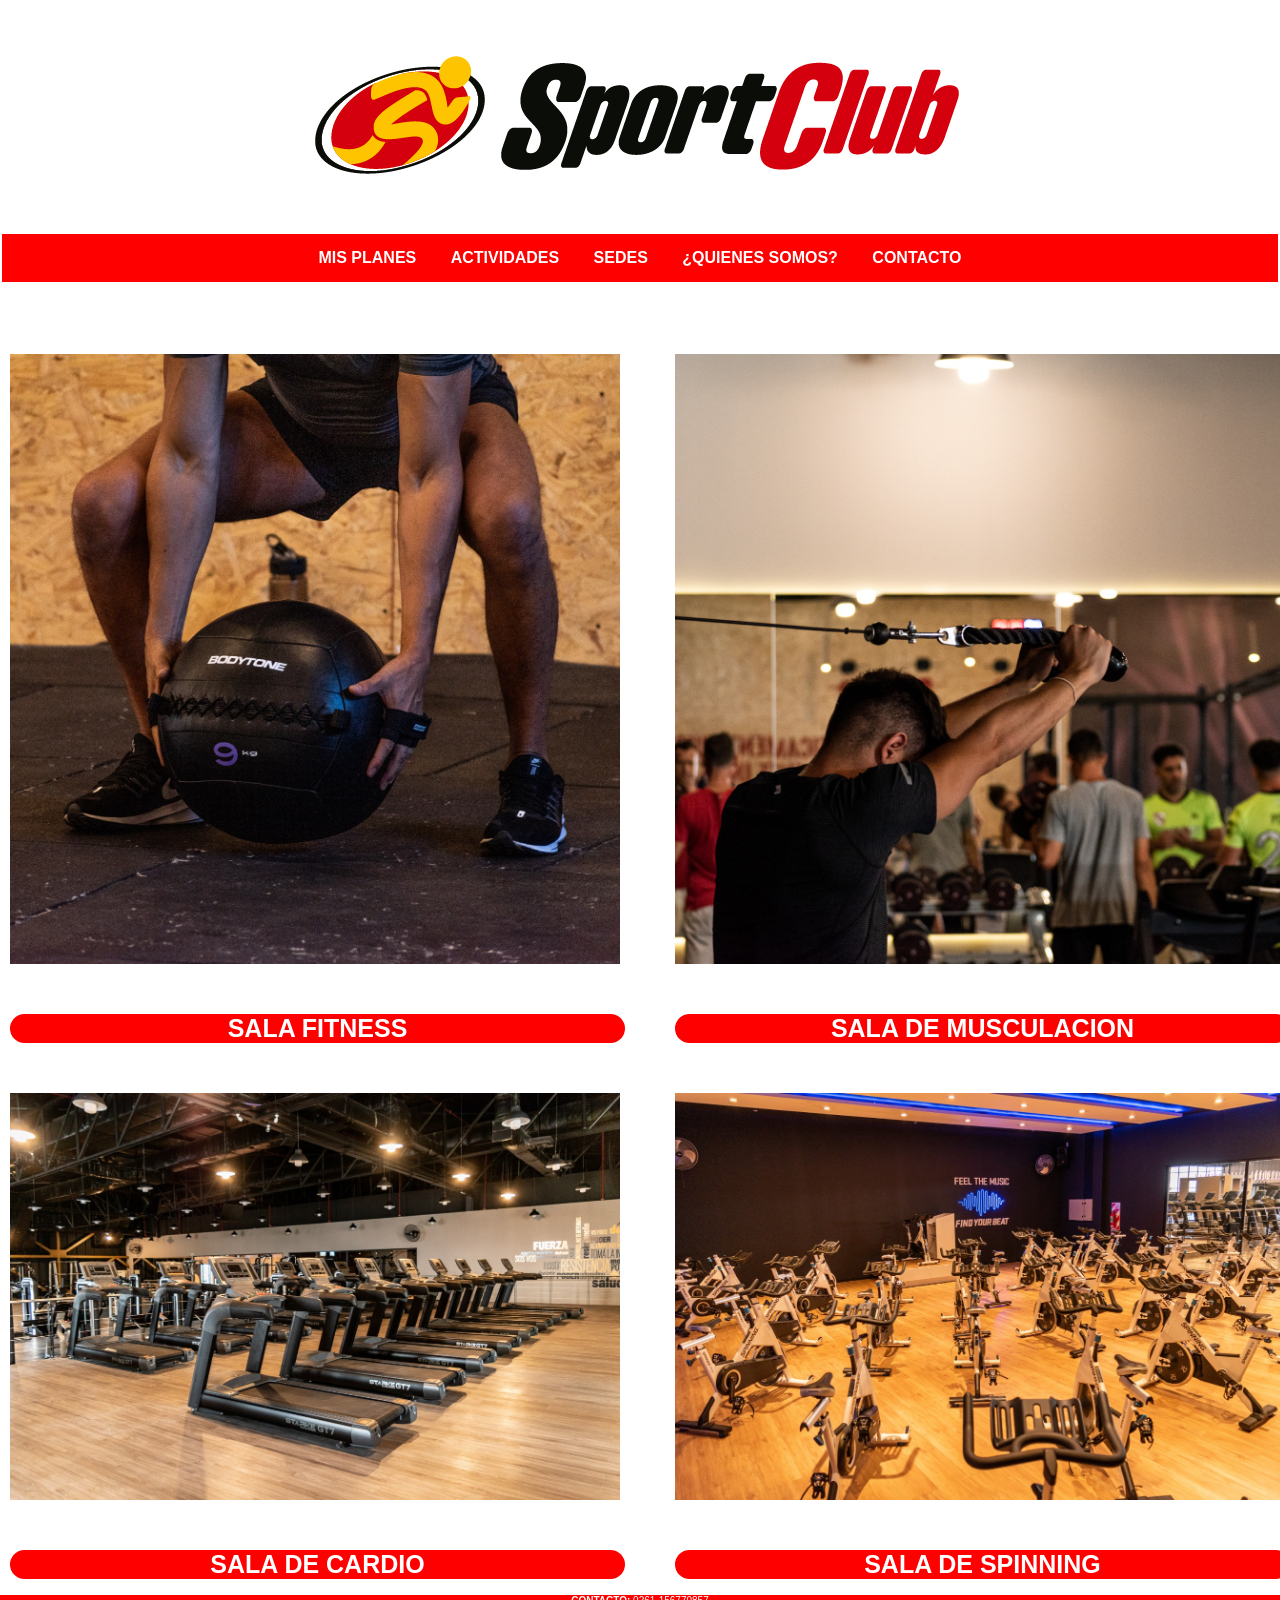
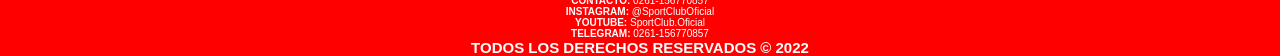
<file: index.html>
<!DOCTYPE html>
<html lang="es">
<head>
    <meta charset="UTF-8">
    <meta http-equiv="X-UA-Compatible" content="IE=edge">
    <meta name="viewport" content="width=device-width, initial-scale=1.0">
    <title>SportClub</title>
    <link rel="icon" href="./img/favicon-16x16.png">
    <link rel="stylesheet" href="./css/style.css">
</head>
<body>
       <header>
        <div class="scale-in-hor-center">
            <img class="logoSize" src="./img/logosportclub.png" alt="LogoSport">
        </div>
        <nav class="navnav">
                <ul class="nav__ul1">
                    <li class="nav__li"><a href="./planes.html"> <strong>MIS PLANES</strong></a></li>
                    <li class="nav__li"><a href="./actividades.html"> <strong>ACTIVIDADES</strong></a></li>
                    <li class="nav__li"><a href="./sedes.html"> <strong>SEDES</strong></a></li>
                    <li class="nav__li"><a href="./quienessomos.html"> <strong>¿QUIENES SOMOS?</strong></a></li>
                    <li class="nav__li"><a href="./contacto.html"> <strong>CONTACTO</strong></a></li>
                </ul>
                <ul class="nav__responsive-ul1">
                    <div class="nav__li-container">
                        <li class="nav__responsive-li"><a href="./planes.html"> <strong>PLANES</strong></a></li>
                        <li class="nav__responsive-li"><a href="./actividades.html"> <strong>ACTIVIDADES</strong></a></li>
                        <li class="nav__responsive-li"><a href="./sedes.html"> <strong>SEDES</strong></a></li>
                        <li class="nav__responsive-li"><a href="./quienessomos.html"> <strong>¿QUIENES SOMOS?</strong></a></li>
                        <li class="nav__responsive-li"><a href="./contacto.html"> <strong>CONTACTO</strong></a></li>
                    </div> 
                </ul>    
        </nav>
    </header> 
    <main> 
        <div class="main__Foto">      
            <img class="foto1" title= PelotaFit src="./img/ballFit.JPG" alt="pelotaFit">
            <a class="titulo1" href=""><b>SALA FITNESS</b></a>    
        
            <img class="foto2" title= Musculacion src="./img/tricepPolea.JPG" alt="tricepEnPolea">
            <a class="titulo2" href=""><b>SALA DE MUSCULACION</b></a>        
       
            <img class="foto3" title= Cintas_cardio src="./img/cintasCardio.JPG" alt="cintaCardio">
            <a class="titulo3" href=""><b>SALA DE CARDIO</b></a> 
        
            <img class="foto4" title= Sala_Spinning src="./img/salaSpinning.JPG" alt="salaBicis">
            <a class="titulo4" href=""><b>SALA DE SPINNING</b></a> 
        </div>
    </main>
    <footer>
        <div>
            <ul>
                <p><b>CONTACTO:</b> 0261-156770857</p>
                <p><b>INSTAGRAM:</b> @SportClubOficial</p>
                <p><b>YOUTUBE:</b> SportClub.Oficial</p>
                <p><b>TELEGRAM:</b> 0261-156770857</p>
                <h2>TODOS LOS DERECHOS RESERVADOS © 2022</h2>
            </ul>
        </div>    
    </footer>
</body>
</html>
</file>
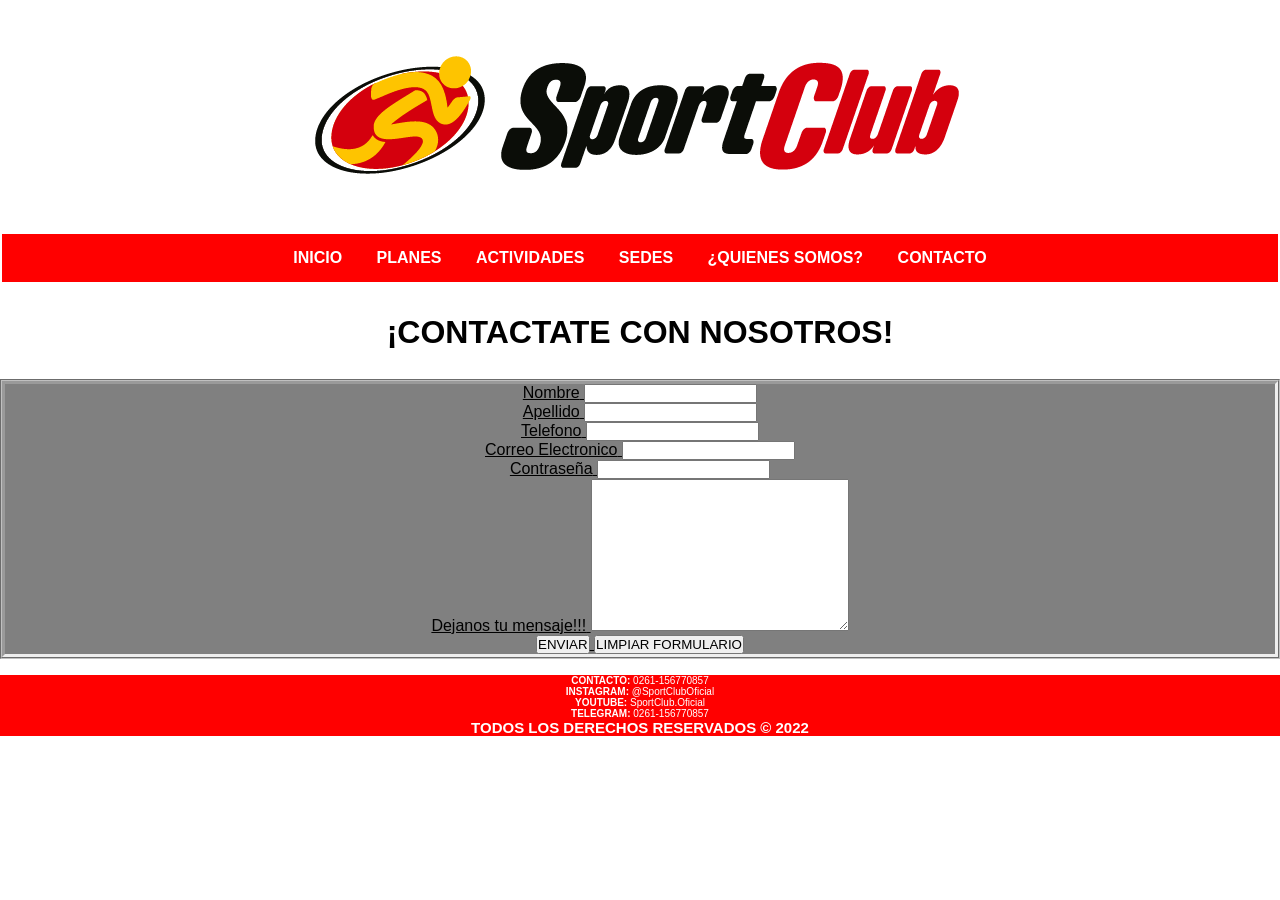
<file: contacto.html>
<!DOCTYPE html>
<html lang="en">
<head>
    <meta charset="UTF-8">
    <meta http-equiv="X-UA-Compatible" content="IE=edge">
    <meta name="viewport" content="width=device-width, initial-scale=1.0">
    <title>SportClub</title>
    <link rel="icon" href="./img/favicon-16x16.png">
    <link rel="stylesheet" href="./css/style.css">
</head>
<body>
    <header>
        <div class="scale-in-hor-center">
            <img class="logoSize" src="./img/logosportclub.png" alt="LogoSport">
        </div>
        <nav class="navnav">
                <ul class="nav__ul1">
                    <li class="nav__li"><a href="./index.html"> <strong>INICIO</strong></a></li>
                    <li class="nav__li"><a href="./planes.html"> <strong>PLANES</strong></a></li>
                    <li class="nav__li"><a href="./actividades.html"> <strong>ACTIVIDADES</strong></a></li>
                    <li class="nav__li"><a href="./sedes.html"> <strong>SEDES</strong></a></li>
                    <li class="nav__li"><a href="./quienessomos.html"> <strong>¿QUIENES SOMOS?</strong></a></li>
                    <li class="nav__li"><a href="./contacto.html"> <strong>CONTACTO</strong></a></li>

                </ul>
                <ul class="nav__responsive-ul1">
                    <div class="nav__li-container">
                        <li class="nav__responsive-li"><a href="./index.html"> <strong>INICIO</strong></a></li>
                        <li class="nav__responsive-li"><a href="./planes.html"> <strong>PLANES</strong></a></li>
                        <li class="nav__responsive-li"><a href="./actividades.html"> <strong>ACTIVIDADES</strong></a></li>
                        <li class="nav__responsive-li"><a href="./sedes.html"> <strong>SEDES</strong></a></li>
                        <li class="nav__responsive-li"><a href="./quienessomos.html"> <strong>¿QUIENES SOMOS?</strong></a></li>
                        <li class="nav__responsive-li"><a href="./contacto.html"> <strong>CONTACTO</strong></a></li>
                    </div> 
                </ul>    
        </nav>
    </header>   

<main class="contactmain">
    <div class="maindiv tracking-in-expand">
        <h1>¡CONTACTATE CON NOSOTROS!</h1>
    </div>
    <Fieldset class="formConta">
            <form action="" method="get" enctype="text/plain">
                <div>
                    <label for="userName">Nombre</label>
                    <input type="text" name="userName" id="userName">
                </div>
                <div>
                    <label for="userName">Apellido</label>
                    <input type="text" name="userName" id="userName">
                </div>
                <div>
                    <label for="telefono">Telefono</label>
                    <input type="number" name="userNumber" id="telefono">
                </div>
                <div>    
                    <label for="userMail">Correo Electronico</label>
                    <input type="email" name="userMail" id="userMail">
                </div>
                <div>    
                    <label for="userMail">Contraseña</label>
                    <input type="password" name="userMail" id="Contraseña" required placeholder="">
                </div>
                    <label for="userText"> Dejanos tu mensaje!!!</label>
                    <textarea name="userText" id="userText" cols="30" rows="10" name="userText"></textarea>
                <div>
                   <input type="submit" value="ENVIAR">
                   <input type="reset" value="LIMPIAR FORMULARIO">
                </div>
            </form>
    </Fieldset>
</main>
<footer>
    <div>
        <ul>
            <p><b>CONTACTO:</b> 0261-156770857</p>
            <p><b>INSTAGRAM:</b> @SportClubOficial</p>
            <p><b>YOUTUBE:</b> SportClub.Oficial</p>
            <p><b>TELEGRAM:</b> 0261-156770857</p>
            <h2>TODOS LOS DERECHOS RESERVADOS © 2022</h2>
        </ul>
    </div>    
</footer>
</body>
</html>
</file>
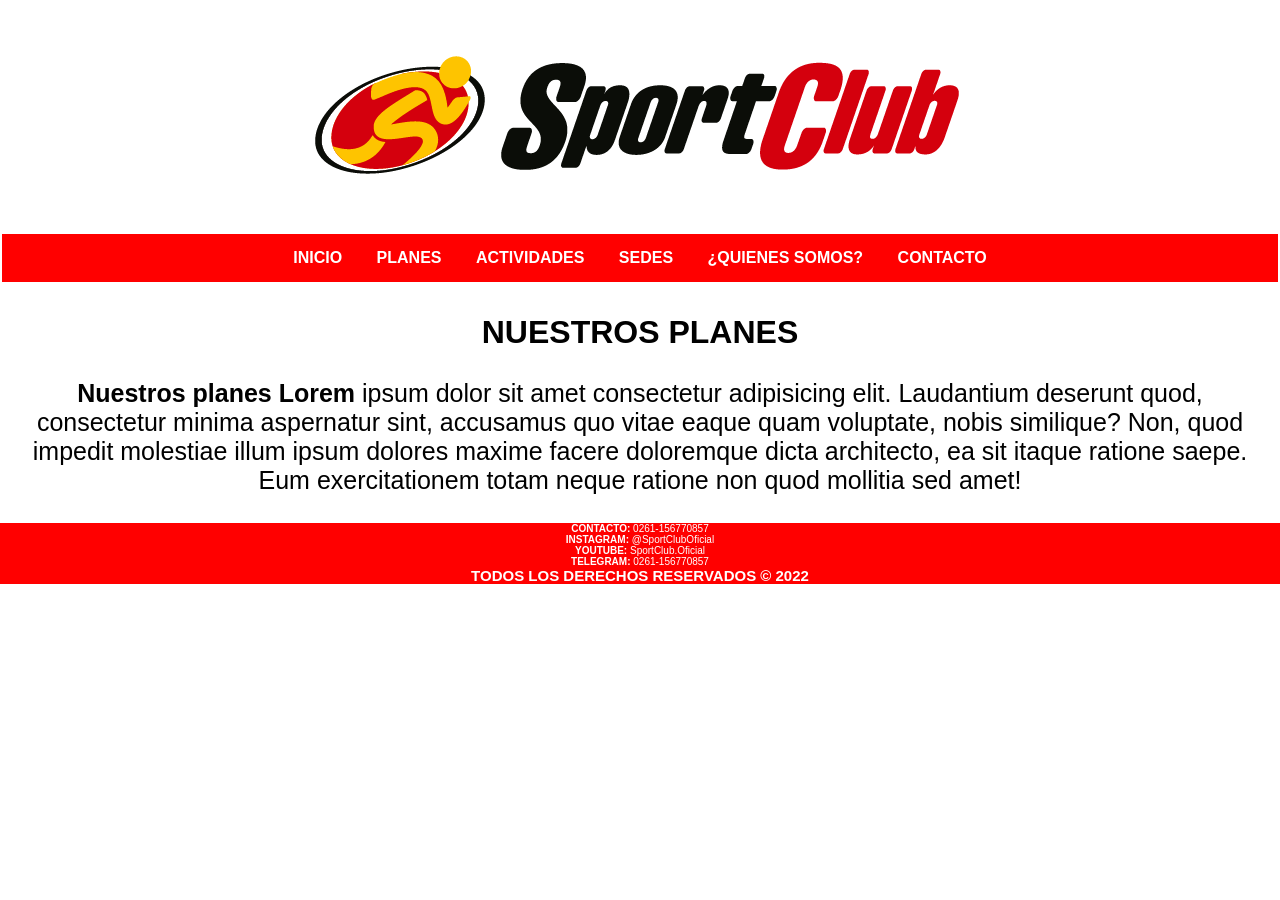
<file: planes.html>
<!DOCTYPE html>
<html lang="en">
<head>
    <meta charset="UTF-8">
    <meta http-equiv="X-UA-Compatible" content="IE=edge">
    <meta name="viewport" content="width=device-width, initial-scale=1.0">
    <title>SportClub</title>
    <link rel="icon" href="./img/favicon-16x16.png">
    <link rel="stylesheet" href="./css/style.css">
</head>
<body>
    <header>
        <div class="scale-in-hor-center">
            <img class="logoSize" src="./img/logosportclub.png" alt="LogoSport">
        </div>
        <nav class="navnav">
                <ul class="nav__ul1">
                    <li class="nav__li"><a href="./index.html"> <strong>INICIO</strong></a></li>
                    <li class="nav__li"><a href="./planes.html"> <strong>PLANES</strong></a></li>
                    <li class="nav__li"><a href="./actividades.html"> <strong>ACTIVIDADES</strong></a></li>
                    <li class="nav__li"><a href="./sedes.html"> <strong>SEDES</strong></a></li>
                    <li class="nav__li"><a href="./quienessomos.html"> <strong>¿QUIENES SOMOS?</strong></a></li>
                    <li class="nav__li"><a href="./contacto.html"> <strong>CONTACTO</strong></a></li>
                </ul>
                <ul class="nav__responsive-ul1">
                    <div class="nav__li-container">
                        <li class="nav__responsive-li"><a href="./index.html"> <strong>INICIO</strong></a></li>
                        <li class="nav__responsive-li"><a href="./planes.html"> <strong>PLANES</strong></a></li>
                        <li class="nav__responsive-li"><a href="./actividades.html"> <strong>ACTIVIDADES</strong></a></li>
                        <li class="nav__responsive-li"><a href="./sedes.html"> <strong>SEDES</strong></a></li>
                        <li class="nav__responsive-li"><a href="./quienessomos.html"> <strong>¿QUIENES SOMOS?</strong></a></li>
                        <li class="nav__responsive-li"><a href="./contacto.html"> <strong>CONTACTO</strong></a></li>
                    </div> 
                </ul>    
        </nav>
    </header> 
    <main class="mainPlanes">
            <div class="divPlanes">
                <h1 class="tracking-in-contract-bck">NUESTROS PLANES</h1>
                <p class="pdelplanes"><strong>Nuestros planes Lorem</strong> ipsum dolor sit amet consectetur adipisicing elit. Laudantium deserunt quod, consectetur minima aspernatur sint, accusamus quo vitae eaque quam voluptate, nobis similique? Non, quod impedit molestiae illum ipsum dolores maxime facere doloremque dicta architecto, ea sit itaque ratione saepe. Eum exercitationem totam neque ratione non quod mollitia sed amet!</p>
            </div>
    </main>
    <footer>
        <div>
            <ul>
                <p><b>CONTACTO:</b> 0261-156770857</p>
                <p><b>INSTAGRAM:</b> @SportClubOficial</p>
                <p><b>YOUTUBE:</b> SportClub.Oficial</p>
                <p><b>TELEGRAM:</b> 0261-156770857</p>
                <h2>TODOS LOS DERECHOS RESERVADOS © 2022</h2>
            </ul>
        </div>       
    </footer>
</body>
</html>
</file>
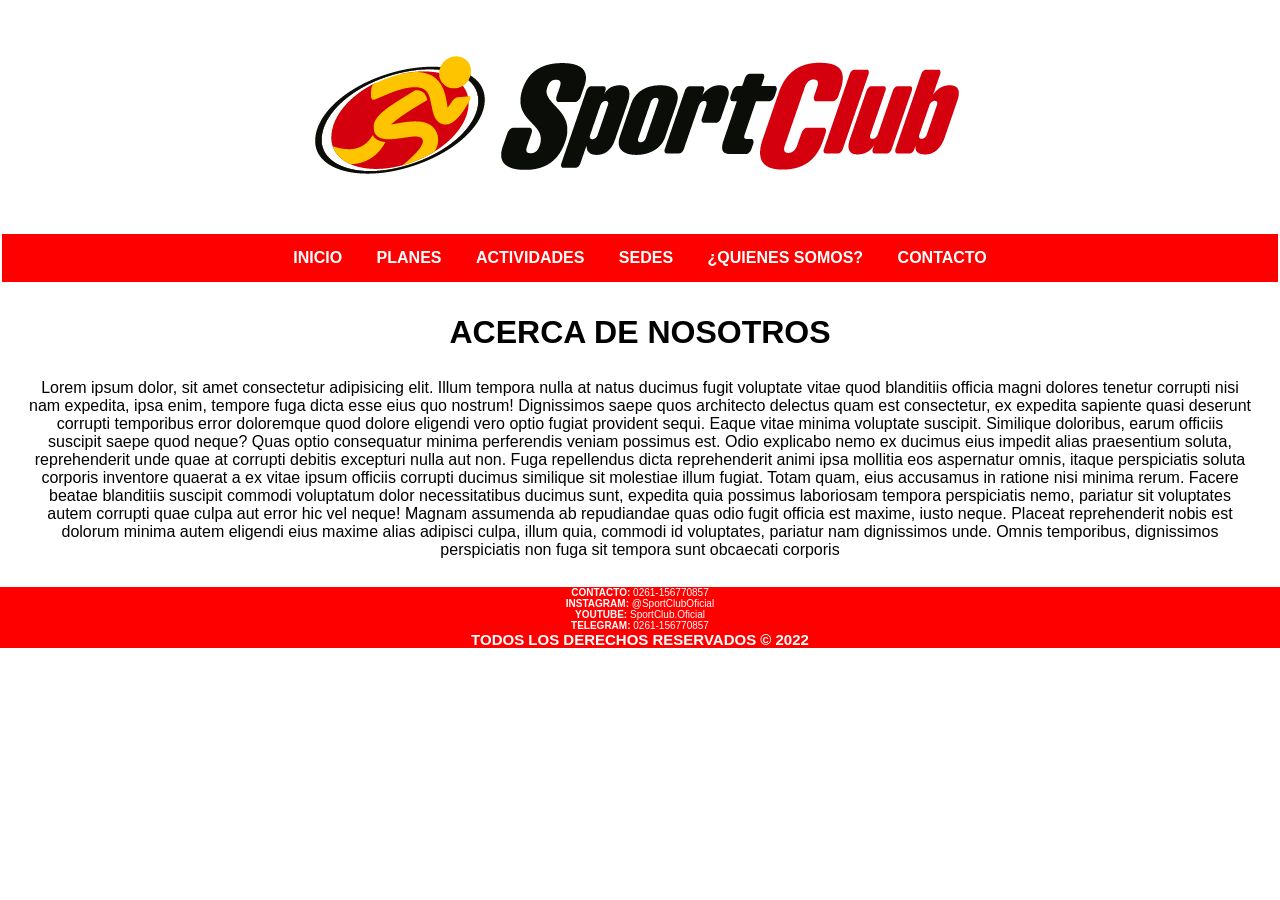
<file: quienessomos.html>
<!DOCTYPE html>
<html lang="en">
<head>
    <meta charset="UTF-8">
    <meta http-equiv="X-UA-Compatible" content="IE=edge">
    <meta name="viewport" content="width=device-width, initial-scale=1.0">
    <title>SportClub</title>
    <link rel="icon" href="./img/favicon-16x16.png">
    <link rel="stylesheet" href="./css/style.css">
</head>
<body>
    <header>
        <div class="scale-in-hor-center">
            <img class="logoSize" src="./img/logosportclub.png" alt="LogoSport">
        </div>
        <nav class="navnav">
                <ul class="nav__ul1">
                    <li class="nav__li"><a href="./index.html"> <strong>INICIO</strong></a></li>
                    <li class="nav__li"><a href="./planes.html"> <strong>PLANES</strong></a></li>
                    <li class="nav__li"><a href="./actividades.html"> <strong>ACTIVIDADES</strong></a></li>
                    <li class="nav__li"><a href="./sedes.html"> <strong>SEDES</strong></a></li>
                    <li class="nav__li"><a href="./quienessomos.html"> <strong>¿QUIENES SOMOS?</strong></a></li>
                    <li class="nav__li"><a href="./contacto.html"> <strong>CONTACTO</strong></a></li>
                </ul>
                <ul class="nav__responsive-ul1">
                    <div class="nav__li-container">
                        <li class="nav__responsive-li"><a href="./index.html"> <strong>INICIO</strong></a></li>
                        <li class="nav__responsive-li"><a href="./planes.html"> <strong>PLANES</strong></a></li>
                        <li class="nav__responsive-li"><a href="./actividades.html"> <strong>ACTIVIDADES</strong></a></li>
                        <li class="nav__responsive-li"><a href="./sedes.html"> <strong>SEDES</strong></a></li>
                        <li class="nav__responsive-li"><a href="./quienessomos.html"> <strong>¿QUIENES SOMOS?</strong></a></li>
                        <li class="nav__responsive-li"><a href="./contacto.html"> <strong>CONTACTO</strong></a></li>
                    </div> 
                </ul>    
        </nav>
    </header>  
<main>
        <div class="Quienes">
            <h1 class="quienesH1">ACERCA DE NOSOTROS</h1>
            <P class="quienesP"> Lorem ipsum dolor, sit amet consectetur adipisicing elit. Illum tempora nulla at natus ducimus fugit voluptate vitae quod blanditiis officia magni dolores tenetur corrupti nisi nam expedita, ipsa enim, tempore fuga dicta esse eius quo nostrum! Dignissimos saepe quos architecto delectus quam est consectetur, ex expedita sapiente quasi deserunt corrupti temporibus error doloremque quod dolore eligendi vero optio fugiat provident sequi. Eaque vitae minima voluptate suscipit. Similique doloribus, earum officiis suscipit saepe quod neque? Quas optio consequatur minima perferendis veniam possimus est. Odio explicabo nemo ex ducimus eius impedit alias praesentium soluta, reprehenderit unde quae at corrupti debitis excepturi nulla aut non. Fuga repellendus dicta reprehenderit animi ipsa mollitia eos aspernatur omnis, itaque perspiciatis soluta corporis inventore quaerat a ex vitae ipsum officiis corrupti ducimus similique sit molestiae illum fugiat. Totam quam, eius accusamus in ratione nisi minima rerum. Facere beatae blanditiis suscipit commodi voluptatum dolor necessitatibus ducimus sunt, expedita quia possimus laboriosam tempora perspiciatis nemo, pariatur sit voluptates autem corrupti quae culpa aut error hic vel neque! Magnam assumenda ab repudiandae quas odio fugit officia est maxime, iusto neque. Placeat reprehenderit nobis est dolorum minima autem eligendi eius maxime alias adipisci culpa, illum quia, commodi id voluptates, pariatur nam dignissimos unde. Omnis temporibus, dignissimos perspiciatis non fuga sit tempora sunt obcaecati corporis</P>
        </div>
</main>
    <footer>
        <div>
            <ul>
                <p><b>CONTACTO:</b> 0261-156770857</p>
                <p><b>INSTAGRAM:</b> @SportClubOficial</p>
                <p><b>YOUTUBE:</b> SportClub.Oficial</p>
                <p><b>TELEGRAM:</b> 0261-156770857</p>
                <h2>TODOS LOS DERECHOS RESERVADOS © 2022</h2>
            </ul>
        </div>    
    </footer>
</body>
</html>
</file>
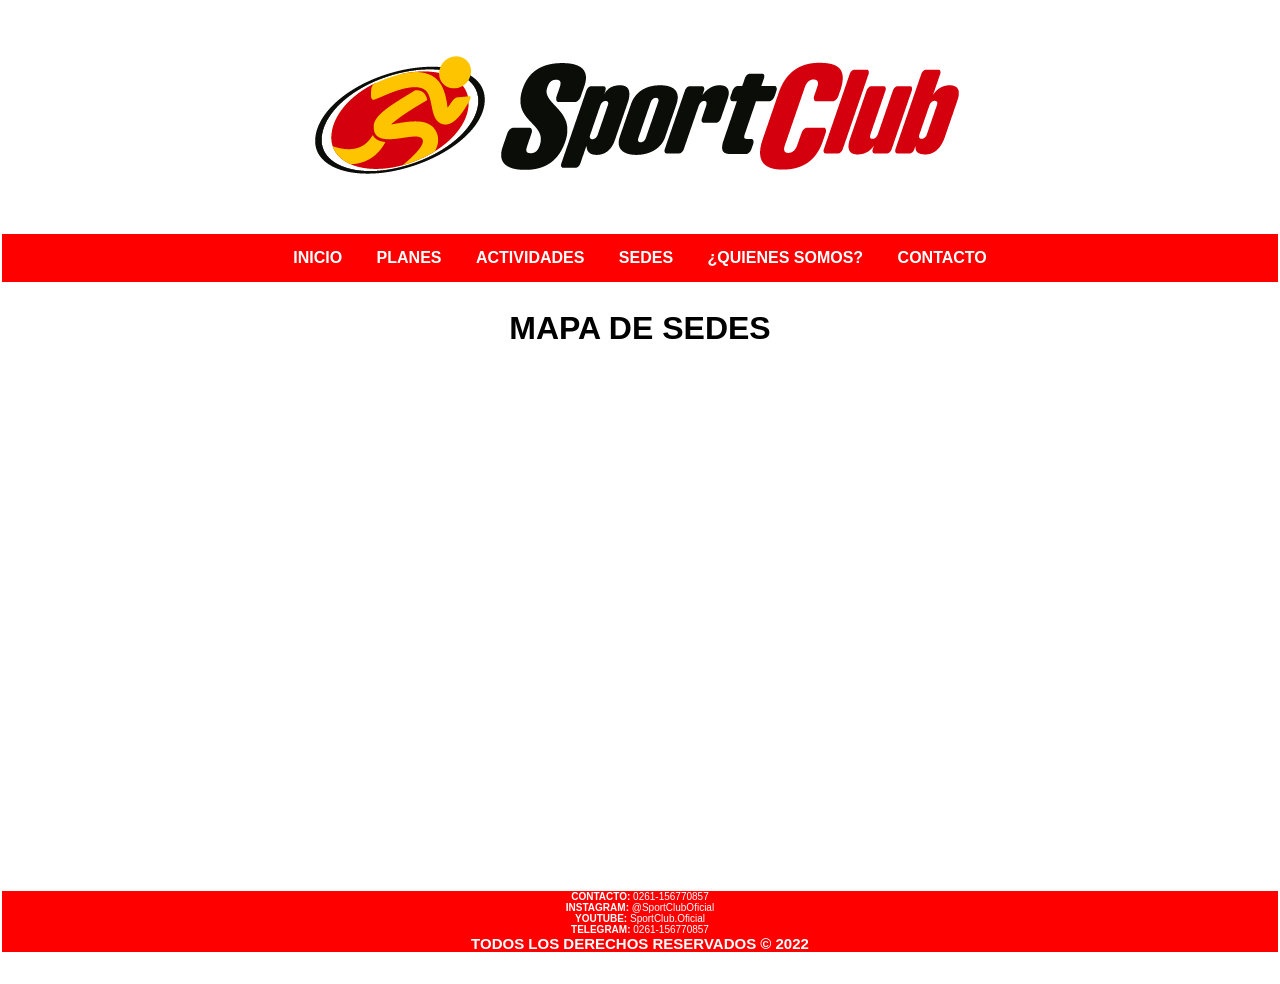
<file: sedes.html>
<!DOCTYPE html>
<html lang="en">
<head>
    <meta charset="UTF-8">
    <meta http-equiv="X-UA-Compatible" content="IE=edge">
    <meta name="viewport" content="width=device-width, initial-scale=1.0">
    <title>SportClub</title>
    <link rel="icon" href="./img/favicon-16x16.png">
    <link rel="stylesheet" href="./css/style.css">
</head>
<body>
    <header class="headerSede">
        <div class="scale-in-hor-center">
            <img class="logoSize" src="./img/logosportclub.png" alt="LogoSport">
        </div>
        <nav class="navnav">
                <ul class="nav__ul1">
                    <li class="nav__li"><a href="./index.html"> <strong>INICIO</strong></a></li>
                    <li class="nav__li"><a href="./planes.html"> <strong>PLANES</strong></a></li>
                    <li class="nav__li"><a href="./actividades.html"> <strong>ACTIVIDADES</strong></a></li>
                    <li class="nav__li"><a href="./sedes.html"> <strong>SEDES</strong></a></li>
                    <li class="nav__li"><a href="./quienessomos.html"> <strong>¿QUIENES SOMOS?</strong></a></li>
                    <li class="nav__li"><a href="./contacto.html"> <strong>CONTACTO</strong></a></li>
                </ul>
                <ul class="nav__responsive-ul1">
                    <div class="nav__li-container">
                        <li class="nav__responsive-li"><a href="./index.html"> <strong>INICIO</strong></a></li>
                        <li class="nav__responsive-li"><a href="./planes.html"> <strong>PLANES</strong></a></li>
                        <li class="nav__responsive-li"><a href="./actividades.html"> <strong>ACTIVIDADES</strong></a></li>
                        <li class="nav__responsive-li"><a href="./sedes.html"> <strong>SEDES</strong></a></li>
                        <li class="nav__responsive-li"><a href="./quienessomos.html"> <strong>¿QUIENES SOMOS?</strong></a></li>
                        <li class="nav__responsive-li"><a href="./contacto.html"> <strong>CONTACTO</strong></a></li>
                    </div> 
                </ul>    
        </nav>
        <main class="mainSede">
            <h1 class="mapaSedes">MAPA DE SEDES</h1>
                <div class="mapaSede1">
                <iframe class="mapaSede2" src="https://www.google.com/maps/embed?pb=!1m18!1m12!1m3!1d3349.8569327443156!2d-68.79965678481476!3d-32.901950680934476!2m3!1f0!2f0!3f0!3m2!1i1024!2i768!4f13.1!3m3!1m2!1s0x967e0ea0bc78593d%3A0x61932a53d62932c7!2sMendoza%20Plaza%20Shopping!5e0!3m2!1ses-419!2sar!4v1651366814982!5m2!1ses-419!2sar" width="600" height="450" style="border:0;" allowfullscreen="" loading="lazy" referrerpolicy="no-referrer-when-downgrade"></iframe>
            </div>        
        </main> 
    <br>
        <footer>
            <div>
                <ul>
                    <p><b>CONTACTO:</b> 0261-156770857</p>
                    <p><b>INSTAGRAM:</b> @SportClubOficial</p>
                    <p><b>YOUTUBE:</b> SportClub.Oficial</p>
                    <p><b>TELEGRAM:</b> 0261-156770857</p>
                    <h2>TODOS LOS DERECHOS RESERVADOS © 2022</h2>
                </ul>
            </div>    
        </footer>
</body>
</html>
</file>
<file: css/style.css>
*{
      margin: 0;
      padding: 0;
      box-sizing: border-box;
}

body{
      font-family: 'Lucida Sans', 'Lucida Sans Regular', 'Lucida Grande', 'Lucida Sans Unicode', Geneva, Verdana, sans-serif;
      background-color: rgb(255, 255, 255);
      background-size: cover;
      text-align: center;
}

header{
      color: red;
      text-align: center;
      flex: 30px;
      margin-bottom: 30px;
      padding: 2px;
}

/*    K E Y F R A M E  L O G O   
                 DEL 
             INDEX.HTML */

.scale-in-hor-center {
	-webkit-animation: scale-in-hor-center 1.5s cubic-bezier(0.250, 0.460, 0.450, 0.940) both;
	        animation: scale-in-hor-center 1.5s cubic-bezier(0.250, 0.460, 0.450, 0.940) both;
}


@-webkit-keyframes scale-in-hor-center {
    0% {
      -webkit-transform: scaleX(0);
              transform: scaleX(0);
      opacity: 1;
    }
    100% {
      -webkit-transform: scaleX(1);
              transform: scaleX(1);
      opacity: 1;
    }
  }
@keyframes scale-in-hor-center {
    0% {
      -webkit-transform: scaleX(0);
              transform: scaleX(0);
      opacity: 1;
    }
    100% {
      -webkit-transform: scaleX(1);
              transform: scaleX(1);
      opacity: 1;
    }
  }
  
.nav__responsive-ul1{
      display: none;
      background-color: gray;
      color: white;
}

.navnav {
      background-color: red;
}

.nav__li {
      display: inline-block;
      padding: 15px;
}

.nav__li:hover > a {
      color: rgb(255, 174, 0) ;
}

.nav__li a {
      color: rgb(255, 255, 255);
      text-decoration: none;
}

/* CSS INDEX */

.main__Foto{
      width: 100%;
      display: grid;
      margin: 70px 10px 10px 10px;
      grid-template-columns: "2fr, 1fr" ;
      grid-template-rows: "2fr, 1fr";
      grid-template-areas: 
      "foto1 foto2"
      "titulo1 titulo2" 
      "foto3 foto4"
      "titulo3 titulo4";
      grid-gap: 50px;
}

.main__Foto img{
      margin-left: 0px;
}

.foto1{
      width: 610px;
      align-items: center;
      grid-area: foto1;
}

.titulo1{
      font-size: 25px;
      box-sizing: border-box;
      background-color: red;
      border-radius: 50px;
      font-family: 'Lucida Sans', 'Lucida Sans Regular', 'Lucida Grande', 'Lucida Sans Unicode', Geneva, Verdana, sans-serif;
      color: white;
      grid-area: titulo1;
      text-align: center;
      text-decoration: none;
}

.foto2{
      width: 610px;
      grid-area: foto2;
}

.titulo2{
      font-size: 25px;
      box-sizing: border-box;
      background-color: red;
      border-radius: 50px;
      font-family: 'Lucida Sans', 'Lucida Sans Regular', 'Lucida Grande', 'Lucida Sans Unicode', Geneva, Verdana, sans-serif;
      color: white;
      grid-area: titulo2;
      text-align: center;
      text-decoration: none;
}


.foto3{
      width: 610px;
      grid-area: foto3;
}

.titulo3{
      font-size: 25px;
      box-sizing: border-box;
      background-color: red;
      border-radius: 50px;
      font-family: 'Lucida Sans', 'Lucida Sans Regular', 'Lucida Grande', 'Lucida Sans Unicode', Geneva, Verdana, sans-serif;
      color: white;
      grid-area: titulo3;
      text-align: center;
      text-decoration: none;
}

.foto4{
      width: 610px;
      grid-area: foto4;
}

.titulo4{
      font-size: 25px;
      box-sizing: border-box;
      background-color: red;
      border-radius: 50px;
      font-family: 'Lucida Sans', 'Lucida Sans Regular', 'Lucida Grande', 'Lucida Sans Unicode', Geneva, Verdana, sans-serif;
      color: white;
      grid-area: titulo4;
      text-align: center;
      text-decoration: none;
}

/* CSS PLANES */

.mainPlanes{
      background-color: white;
      color: black;
}

.mainPlanes h1{
      margin: 1.75rem;
      box-sizing: content-box;
      color: black;
}

.pdelplanes {
      margin: 1.75rem;
      font-size: 25px;
}

.tracking-in-contract-bck {
-webkit-animation: tracking-in-contract-bck 2s cubic-bezier(0.215, 0.610, 0.355, 1.000) both;
        animation: tracking-in-contract-bck 2s cubic-bezier(0.215, 0.610, 0.355, 1.000) both;
}

@-webkit-keyframes tracking-in-contract-bck {
  0% {
    letter-spacing: 1em;
    -webkit-transform: translateZ(400px);
            transform: translateZ(400px);
    opacity: 0;
  }
  40% {
    opacity: 0.6;
  }
  100% {
    -webkit-transform: translateZ(0);
            transform: translateZ(0);
    opacity: 1;
  }
}
@keyframes tracking-in-contract-bck {
  0% {
    letter-spacing: 1em;
    -webkit-transform: translateZ(400px);
            transform: translateZ(400px);
    opacity: 0;
  }
  40% {
    opacity: 0.6;
  }
  100% {
    -webkit-transform: translateZ(0);
            transform: translateZ(0);
    opacity: 1;
  }
}


/* CSS ACTIVIDADES */

.h1yp h1{
      margin: 1.25rem;
}

.h1yp p{
      margin: 1.25rem;
}

.ACTIVIDADES{
      background-color: white;
      color: black;
      text-decoration: double;
}

.videitoActividades {
      height: 480px;
      margin: 1.25rem;
}

  /* CSS SEDES */

.mainSede h1{
      margin: 1.75rem;
}
.mapaSede1{
      margin: 1.75rem;
}

.mapaSedes{
      margin: 1.75rem;
      color: black;
}
  

/* CSS QUIENES SOMOS */

.Quienes h1{
      margin: 1.75rem;
      color: black;
}

.quienesP{
      margin: 1.75rem;
}


/* CSS  CONTACTO  */


.tracking-in-expand {
	-webkit-animation: tracking-in-expand 1.5s cubic-bezier(0.215, 0.610, 0.355, 1.000) both;
	        animation: tracking-in-expand 1.5s cubic-bezier(0.215, 0.610, 0.355, 1.000) both;
}


 @-webkit-keyframes tracking-in-expand {
  0% {
        letter-spacing: -0.5em;
        opacity: 0;
  }
  40% {
        opacity: 0.6;
  }
  100% {
        opacity: 1;
  }
}
@keyframes tracking-in-expand {
  0% {
        letter-spacing: -0.5em;
        opacity: 0;
  }
  40% {
        opacity: 0.6;
  }
  100% {
        opacity: 1;
  }
}

.tracking-in-expand h1{
      margin: 1.75rem;
      background-color: white;
      color: black;
      text-decoration: double;
}

.formConta form{
      box-sizing: border-box;
      border-style: inset;
      background-color: grey;
      color: black;
      text-decoration: underline;
}

/*
   F 
     O
        O 
          T 
            E 
              R
              CSS   
                */

footer{
      width: 100%;
      margin-top: 1rem;
      font-family:'Segoe UI', Tahoma, Geneva, Verdana, sans-serif;
      background-color: rgb(255, 0, 0);
      color: white;
      text-align: center;
      font-size: 10px;
}


/* CODIGO 
       RESPONSIVE  
             INDEX */

 
@media only screen and (max-width: 480px){

/* INDEX.HTML RESPONSIVE */     

body{
      background-color: gray;
      text-align: center;
}

.navnav{
      width: 100%;
}
        
.logoSize{
      height: auto;
      width: 100%;
}

.nav__ul1 {
      display: none;
}

.nav__responsive-ul1 {
      display: block;
      position: absolute;
      width: 100%;
      background-color: black; 
}

.nav__responsive-li a {
      color:rgb(255, 174, 0);
      text-decoration: none;      
}

.nav {
      height: 35px;
      width: 100%;
}

.main__Foto{
      width: 50%;
      display: grid;
      margin: 110px 10px 10px 30px;
      grid-template-columns: "2fr 1fr" ;
      grid-template-rows: "2fr 1fr";
      grid-template-areas: 
      "foto1 foto2"
      "titulo1 titulo2" 
      "foto3 foto4"
      "titulo3 titulo4";
      grid-gap: 10px;
}  

.foto1{
      width: 210px;
      grid-area: foto1;
}
            
.titulo1{
      box-sizing: border-box;
      border-radius: 30px;
      background-color: black;
      font-size: 1rem;
      font-family: 'Lucida Sans', 'Lucida Sans Regular', 'Lucida Grande', 'Lucida Sans Unicode', Geneva, Verdana, sans-serif;
      color: rgb(255, 174, 0);
      grid-area: titulo1;
      text-align: center;
      text-decoration: none;
}          

.foto2{
      width: 210px;
      grid-area: foto2;
}
            
.titulo2{
      box-sizing: border-box;
      border-radius: 30px;
      background-color: black;
      font-size: 1rem;
      font-family: 'Lucida Sans', 'Lucida Sans Regular', 'Lucida Grande', 'Lucida Sans Unicode', Geneva, Verdana, sans-serif;
      color: rgb(255, 174, 0);
      grid-area: titulo2;
      text-align: center;
      text-decoration: none;
}
            
.foto3{
      width: 210px;
      grid-area: foto3;
}
    
.titulo3{
      box-sizing: border-box;
      border-radius: 30px;
      background-color: black;
      font-size: 1rem;
      font-family: 'Lucida Sans', 'Lucida Sans Regular', 'Lucida Grande', 'Lucida Sans Unicode', Geneva, Verdana, sans-serif;
      color: rgb(255, 174, 0);
      grid-area: titulo3;
      text-align: center;
      text-decoration: none;
}
    
.foto4{
      width: 210px;
      grid-area: foto4;
}
  
.titulo4{
      box-sizing: border-box;
      border-radius: 30px;
      background-color: black;
      font-size: 1rem;
      font-family: 'Lucida Sans', 'Lucida Sans Regular', 'Lucida Grande', 'Lucida Sans Unicode', Geneva, Verdana, sans-serif;
      color: rgb(255, 174, 0);
      grid-area: titulo4;
      text-align: center;
      text-decoration: none;
}

footer{
      width: 100%;
      padding-top: 10px;
      font-family:'Segoe UI', Tahoma, Geneva, Verdana, sans-serif;
      background-color: rgb(26, 26, 26);
      color: rgb(255, 174, 0);
      position: static;
      text-align: center;
      font-size: 9px;
}    


/* ACTIVIDADES.HTML RESPONSIVE */

.mainActividades{
      box-sizing: border-box;
      padding: 0;
      margin-top: 100px;
}


.h1yp{
      background-color: rgb(255, 174, 0);
      margin-top: 125px;
      width: 100%;
      box-sizing: border-box;
      font-size: 1rem;
      align-items: center;
}

.h1yp h1{
      display: none;
}

.videitoActividades video{
      box-sizing: border-box;
      max-width: 30rem;
      max-height: 20rem;
      margin:10px 1px 1px -20px;
}

/* PLANES.HTML RESPONSIVE */

.mainPlanes{
      width: auto;
      margin-top: 150px;

}

.mainPlanes h1{
      display: none;
      font-size: 2rem;
}
.divPlanes{
      background-color: gray;
}

.mainPlanes p{
      background-color: rgb(255, 166, 0);
      font-size: 1rem;
}


/* SEDES R E S P O N S I V E */

.mapaSedes{
      background-color: red;
      color: white;
      font-size: 1.7rem;
}


iframe {
      box-sizing: border-box;
      width: 95%;
      height: auto;
      padding: 100px 10px 10px 10px;
}


/* QUIENES SOMOS .HTML RESPONSIVE */

.Quienes{
      display: flex;
      width: 100%;
}

.Quienes h1{
      display: none;
}

.quienesP{

      display: flex;
      margin-top: 115px;
      width: 100%;
      background-color: rgb(255, 166, 0);
      font-size: 1rem;
}


/* CONTACTO.HTML RESPONSIVE */


.tracking-in-expand h1{
      display: none;
}

.contactmain{
      padding: 100px;
}

fieldset{
      box-sizing: border-box;
      border: 2px solid;
      font-size: 15px;
      padding: 50px 1px 1px 1px;
      width: 75%;
      background-color: rgb(255, 166, 0);
}
}
</file>
